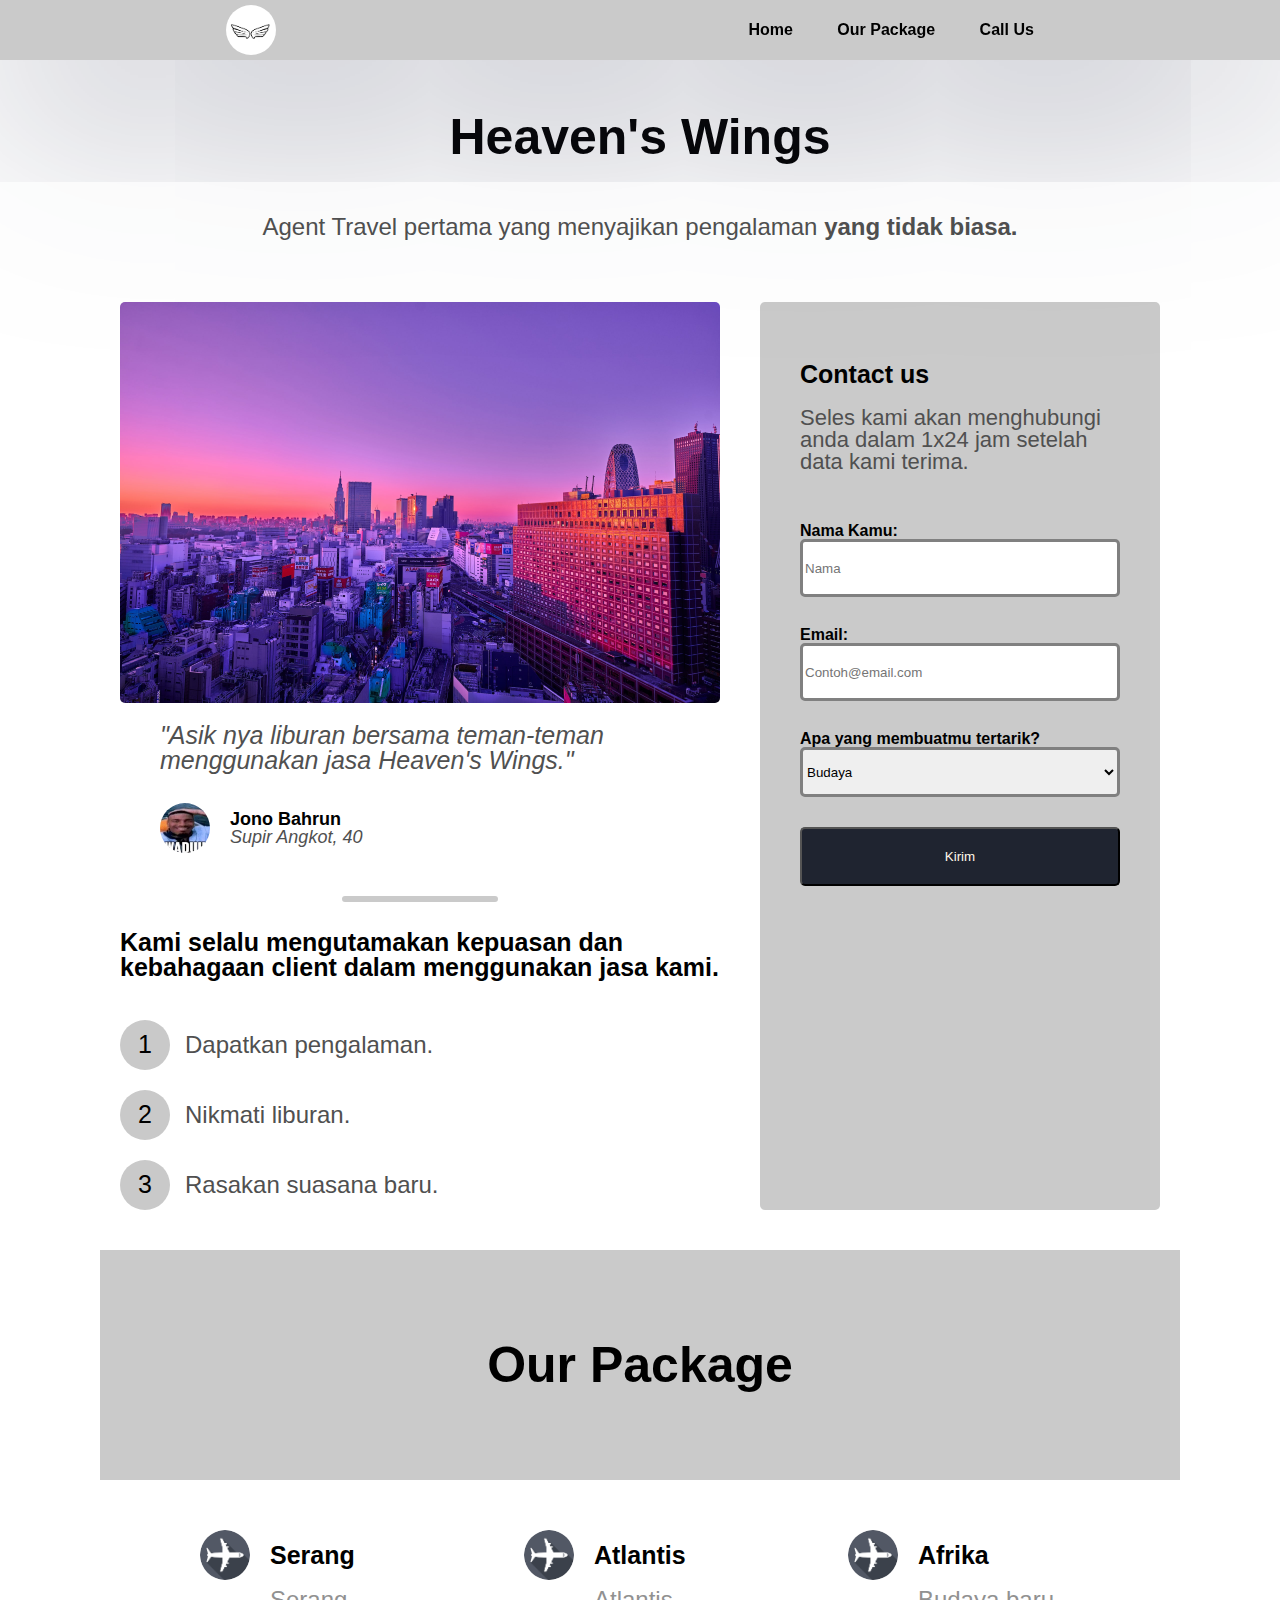
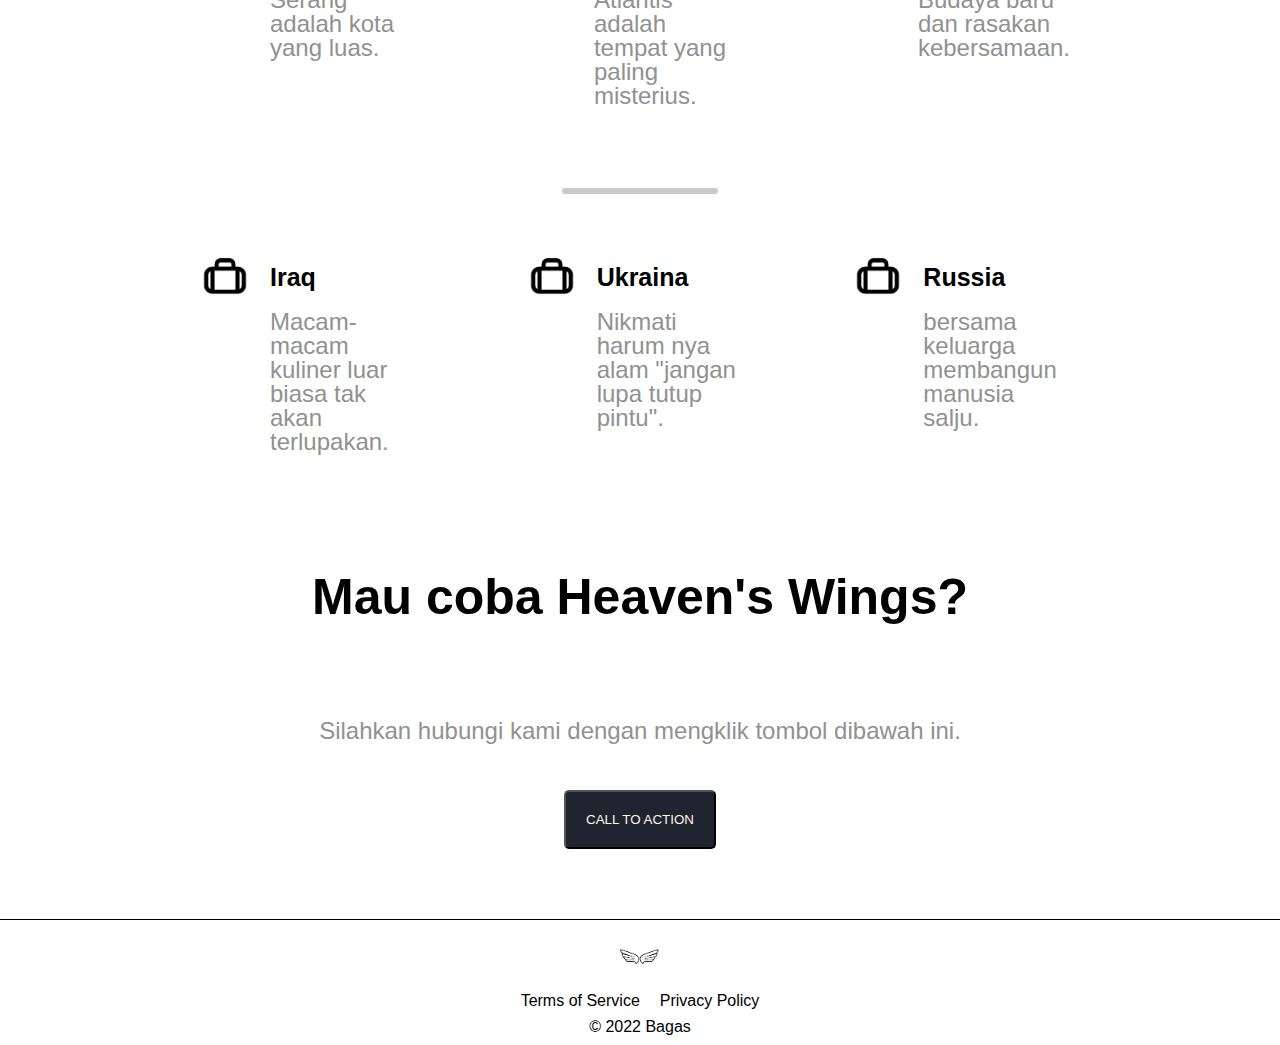
<file: index.html>
<!DOCTYPE html>
<html lang="en">
<head>
    <meta charset="UTF-8">
    <meta http-equiv="X-UA-Compatible" content="IE=edge">
    <meta name="viewport" content="width=device-width, initial-scale=1.0">
    <link rel="stylesheet" href="CSS/index.css">
    <title>Agent Travel | Paradis</title>
</head>
<body>
    <header>
        <!--Smooth scroling-->
        <script src="https://ajax.googleapis.com/ajax/libs/jquery/3.3.1/jquery.min.js"></script>
        <script>
            $(document).ready(function(){
                $("a").on('click', function(event) {
                    if (this.hash !== "") {
                        event.preventDefault();
                        var hash = this.hash;
                        $('html, body').animate({
                            scrollTop: $(hash).offset().top
                            },800, function(){
                                window.location.hash = hash;
                            });
                    }
                });
            });
</script>
        <!--navbar-->
        <nav class="nav-container">
            <img src="Assets/pp.png" alt="Logo"/>
            <div class="menu">
                <a href="#home">Home</a>
                <a href="#package">Our Package</a>
                <a href="#call">Call Us</a>
            </div>
        </nav>
    </header>
    <main>
        <!--conten-->
        <section id="home">
            <div class="conten-container">
                <div class="title">
                    <h1>Heaven's Wings</h1>
                    <p>Agent Travel pertama yang menyajikan pengalaman <span>yang tidak biasa.</span> </p>
                </div>
                
                <div class="content">
                    <!--conten sebelah kiri-->
                    <div class="review">
                        <div class="img-review">
                            <div class="slide">
                                <img class="slide-img" src="Assets/jezael-melgoza-2FiXtdnVhjQ-unsplash.jpg" alt="Travel"/>
                                <img class="slide-img" src="Assets/600x400_kastra.jpg" alt="Travel"/>
                                <img class="slide-img" src="Assets/India_Gate_600x400.jpg" alt="Travel"/>
                                <script>
                                    var myIndex = 0;
                                    carousel();

                                    function carousel() {
                                    var i;
                                    var x = document.getElementsByClassName("slide-img");
                                    for (i = 0; i < x.length; i++) {
                                        x[i].style.display = "none";  
                                    }
                                    myIndex++;
                                    if (myIndex > x.length) {myIndex = 1}    
                                    x[myIndex-1].style.display = "block";  
                                    setTimeout(carousel, 2000); // Change image every 2 seconds
                                    }
                                </script>
                            </div>
                            <p>"Asik nya liburan bersama teman-teman menggunakan jasa Heaven's Wings."</p>
                        </div>

                        <div class="review-person">
                            <img src="Assets/pp waduh.jpg" alt="profile"/>
                            <div class="person-name">
                                <h6>Jono Bahrun</h6>
                                <p>Supir Angkot, 40</p>   
                            </div>
                        </div>
                        <hr>
                        <div class="head-benefit">
                            <div class="benefit-disc">
                                <h1>Kami selalu mengutamakan kepuasan dan kebahagaan client dalam menggunakan jasa kami.</h1>
                            </div>
                            <ul class="benefit-list">
                                <li>
                                    <div class="list-num">1</div>
                                    <p class="benefit">Dapatkan pengalaman.</p></li>
                                <li>
                                    <div class="list-num">2</div>
                                    <p class="benefit">Nikmati liburan.</p></li>
                                <li>
                                    <div class="list-num">3</div>
                                    <p class="benefit">Rasakan suasana baru.</p></li>                
                            </ul>
                        </div> 
                    </div>
                    <!--conten sebelah kanan-->
                    <div class="contac-us">
                        <div class="card">
                            <h1>Contact us</h1>
                            <p>Seles kami akan menghubungi anda dalam 1x24 jam setelah data kami terima.</p>
                        <form name="formPendaftaran"class="formulir" action="" method="post" onsubmit="return validateForm()">
                            <div class="input"><label for="">Nama Kamu:</label>
                                <input class="nama-eml" type="text" name="nama" placeholder="Nama" />
                            </div>
                            <div class="input">
                                <label for="">Email:</label>
                                <input class="nama-eml" type="text" name="email" placeholder="Contoh@email.com"/>
                            </div>
                            <div class="input">
                                <label for="">Apa yang membuatmu tertarik?</label>
                                <select class="nama-eml" name="ketertarikan" id="pilihan">
                                    <option value="0" disabled>Pilih</option>
                                    <option value="1">Budaya</option>
                                    <option value="2">Alam</option>
                                    <option value="3">Kuliner</option>
                                </select>
                            </div>
                                <button class="btn" type="submit">Kirim</button>
                        </form>
                        </div>
                        <script>
                            function validateForm() {
                                if (document.forms["formPendaftaran"]["nama"].value == "") {
                                    alert("Nama Tidak Boleh Kosong");
                                    document.forms["formPendaftaran"]["nama"].focus();
                                    return false;
                                }
                                if (document.forms["formPendaftaran"]["email"].value == "") {
                                    alert("Email Tidak Boleh Kosong");
                                    document.forms["formPendaftaran"]["email"].focus();
                                    return false;
                                }
                                if (document.forms["formPendaftaran"]["ketertarikan"].selectedIndex < 0) {
                                    alert("Pilih Jurusan.");
                                    document.forms["formPendaftaran"]["ketertarikan"].focus();
                                    return false;
                                }
                            }
                        </script>
                    </div>
                </div>
            </div>
        </section>
        <section>
            <!--package-->
            <div id="package">
                <div class="title-package">
                    <h1>Our Package</h1>
                </div>
                <div class="package-container">
                    <div class="package-top">
                        <div class="kota">
                            <div class="icon">
                                <img src="Assets/png-transparent-airplane-flight-air-travel-computer-icons-plane-angle-logo-airplane.png" alt=" icon pesawat"/>
                            </div>
                            <div class="desteny"">
                                <h3>Serang</h3>
                                <p>Serang adalah kota yang luas.</p>
                            </div>
                        </div>
                        <div class="kota">
                            <div class="icon">
                                <img src="Assets/png-transparent-airplane-flight-air-travel-computer-icons-plane-angle-logo-airplane.png" alt=" icon pesawat"/>
                            </div>
                            <div class="desteny">
                                <h3>Atlantis</h3>
                                <p>Atlantis adalah tempat yang paling misterius.</p>
                            </div>
                        </div>
                        <div class="kota">
                            <div class="icon">
                                <img src="Assets/png-transparent-airplane-flight-air-travel-computer-icons-plane-angle-logo-airplane.png" alt=" icon pesawat"/>
                            </div>
                            <div class="desteny"">
                                <h3>Afrika</h3>
                                <p>Budaya baru dan rasakan kebersamaan.</p>
                            </div>
                        </div>
                    </div>
                    <hr>
                    <div class="package-bot">
                        <div class="kota">
                            <div class="icon">
                                <img src="Assets/tas.png" alt="tas">
                            </div>
                            <div class="desteny"">
                                <h3>Iraq</h3>
                                <p>Macam-macam kuliner  luar biasa tak akan terlupakan.</p>
                            </div>
                        </div>
                        <div class="kota">
                            <div class="icon">
                                <img src="Assets/tas.png" alt="tas">
                            </div>
                            <div class="desteny">
                                <h3>Ukraina</h3>
                                <p>Nikmati harum nya alam "jangan lupa tutup pintu".</p>
                            </div>
                        </div>
                        <div class="kota">
                            <div class="icon">
                                <img src="Assets/tas.png" alt="tas">
                            </div>
                            <div class="desteny"">
                                <h3>Russia</h3>
                                <p>bersama keluarga membangun manusia salju.</p>
                            </div>
                        </div>
                    </div>
                </div>
            </div>
        </section>
        <section>
            <!--closesing-->
            <div class="closing">
                <h1>Mau coba Heaven's Wings?</h1>
                <p>Silahkan hubungi kami dengan mengklik tombol dibawah ini.</p>
                <input class="btn" type="submit" value="CALL TO ACTION"/>
            </div>
        </section>
    </main>
    <footer>
        <div id="call">
            <div class="foot-container">
                <div class="footer-logo">
                    <img src="Assets/pp.png" alt="Logo"/>
                </div>
                <div class="foot-law">
                    <p>Terms of Service</p>
                    <p>Privacy Policy</p>
                </div>
                <div class="copyright">
                    <p>© 2022 Bagas</p>
                </div>
            </div>
        </div>
    </footer>
</body>
</html>
</file>
<file: CSS/index.css>
/* http://meyerweb.com/eric/tools/css/reset/ 
   v2.0 | 20110126
   License: none (public domain)
*/

html, body, div, span, applet, object, iframe,
h1, h2, h3, h4, h5, h6, p, blockquote, pre,
a, abbr, acronym, address, big, cite, code,
del, dfn, em, img, ins, kbd, q, s, samp,
small, strike, strong, sub, sup, tt, var,
b, u, i, center,
dl, dt, dd, ol, ul, li,
fieldset, form, label, legend,
table, caption, tbody, tfoot, thead, tr, th, td,
article, aside, canvas, details, embed, 
figure, figcaption, footer, header, hgroup, 
menu, nav, output, ruby, section, summary,
time, mark, audio, video {
	margin: 0;
	padding: 0;
	border: 0;
	font-size: 100%;
	font: inherit;
	vertical-align: baseline;
	font-family: 'Poppins', sans-serif;;
}
/* HTML5 display-role reset for older browsers */
article, aside, details, figcaption, figure, 
footer, header, hgroup, menu, nav, section {
	display: block;
}
body {
	line-height: 1;
}
ol, ul {
	list-style: none;
}
blockquote, q {
	quotes: none;
}
blockquote:before, blockquote:after,
q:before, q:after {
	content: '';
	content: none;
}
table {
	border-collapse: collapse;
	border-spacing: 0;
}


/*navbar*/
.nav-container{
	padding: 5px 0 5px 0;
	display: flex;
	justify-content: space-around;
	align-items: center;
	position: fixed;
	width: 100%;
	background-color: rgb(202, 202, 202);
	box-shadow: 0 7px  900px 0 #333652;
	
}
.nav-container>img{
	width: 50px;
	height: 50px;
	border-radius: 100%;
}
.menu>a{
	font-weight: bold;
	text-decoration: none;
	color: black;
	padding: 20px;
}
.menu>a:hover{
	transition: all .4s ease-in-out;
    color: white;
}

/*content*/
.conten-container{
	padding: 8% 0 0 0;
	margin: 0 100px;
	display: flex;
	flex-direction: column;
	background-color: white;

}
.title{
	padding: 10px;
	display: flex;
	flex-direction: column;
	align-items: center;
}
.title>h1{
	font-size: 50px;
	font-weight: 700;
}
.title>p{
	padding: 5%;
	font-size: 24px;
	color: rgb(80, 80, 80);
}
span{
	font-weight: 700;
}
.content{
	display: flex;
	justify-content: center;
	padding-bottom: 40px;
	gap: 40px;
	
}
/*content>review*/
.review{
	width: 600px;
}

.slide-img{
	width: 100%;
	height: 100%;
    border-radius: 5px;
	overflow: hidden
}
.img-review>p{
	padding: 20px 40px 0 40px;
    font-size: 25px;
    font-style: italic;
    color: rgb(80, 80, 80);
}
.review-person{
	padding: 30px 40px 35px 40px;
	display: flex;
	align-items: center;
	gap: 20px;
}
.person-name>h6{
	font-size:18px;
	font-weight: 700;
}
.person-name>p{
	font-style: italic;
	font-size: 18px;
	color:rgb(80, 80, 80);
	font-weight: 400;
}
.review-person>img{
	width: 50px;
	height: 50px;
	border-radius: 100%;
}
hr{
	width: 150px;
    border-radius: 10px;
    border: 3px solid rgb(202, 202, 202);
}
.head-benefit{
	display: flex;
	flex-direction: column;
	gap: 20px;
}
.benefit-disc{
	font-size: 25px;
	font-weight: 700;
	padding: 20px 0 20px 0;
}
.benefit-list{
	display: flex;
	flex-direction: column;
	gap: 20px;
}
.benefit-list>li{
	display: flex;
	align-items: center;
	gap: 15px;
}
.list-num{
	display: flex;
	justify-content: center;
	align-items: center;
	background-color: #c9c9c9;
	width: 50px;
	height: 50px;
	border-radius: 100%;
	font-size: 25px;
}
.benefit{
	font-size: 24px;
    color: rgb(80, 80, 80);
}

/*contact-us*/
.contac-us{
	background-color: rgb(202, 202, 202);
	width: 400px;
	border-radius: 5px;
}
.card{
	display: flex;
    padding: 60px 40px;
    flex-direction: column;
}
.card>h1{
	padding-bottom: 20px;
	font-size: 25px;
	font-weight: 600;
}
.card>p{
	padding-bottom: 50px;
	font-size: 22px;
    color: rgb(80, 80, 80);
}
.formulir{
	display: flex;
	flex-direction: column;
	font-weight: 600;
}
.input{
	display: flex;
	flex-direction: column;
}
.nama-eml{
    height: 50px;
    border-radius: 5px;
    border: 3px solid grey;
	margin-bottom: 30px;
	
}
.btn{
	padding: 20px;
	border-radius: 5px;
	background-color: #1f2430;
	color: #FFF7E9;
}

/*package*/
.title-package{
	display: flex;
	justify-content: center;
	align-items: center;
	background-color: rgb(202, 202, 202);
	padding: 90px;
	font-size: 50px;
    font-weight: 700;
	margin: 0 100px;
}
.package-container{
	margin: 0 100px;
	align-items: center;
}

/*package-selection*/
.package-top{
	display: flex;
	padding: 50px;
}
.package-bot{
	display: flex;
	padding: 50px;
}
.kota{
	display: flex;
    flex-direction: row;
    gap: 10px;
    margin: 0 50px;
    width: 600px;
    box-sizing: content-box;
    height: 200px;

}
.icon>img{
	width: 50px;
	height: 50px;
	border-radius: 100%;
}
.desteny{
	display: flex;
	flex-direction: column;
	padding: 10px;
}
.desteny>h3{
	font-size: 25px;
	font-weight: 700;
	padding: 3px 0 20px 0 ;
}
.desteny>p{
    font-size: 24px;
    color: rgb(145, 145, 145);
}

/*closing*/
.closing {
	display: flex;
    flex-direction: column;
    align-items: center;
    padding: 70px;
    margin: 0 100px;
}
.closing>h1{
	font-size: 50px;
    font-weight: 700;
    padding-bottom: 50px
	
}
.closing>p{
	padding: 5%;
    font-size: 24px;
    color: rgb(145, 145, 145);
}

/*footer*/
.foot-container{
	border-top: 1px solid black;
	display: flex;
	flex-direction: column;
	align-items: center;
	padding: 10px;
}
.footer-logo>img{
	width: 50px;
	height: 50px;
	border-radius: 100%;
}
.foot-law{
	display: flex;
	gap: 20px;
	padding:10px
}


/*mobile*/
@media only screen and (max-width: 768px){
	.nav-container{
		width: 425px;
	}
	.conten-container{
		padding-top: 100px;
		margin: 0;
	}
	.title>h1{
		padding-left: 5%;
	}
	.content {
		display: flex;
		justify-content: center;
		flex-direction: column;
	}
	.img-review{
		margin: 30px;
		width: 64%;
	}
	.slide{
		width: 95%;
	}
	.review-person{
		padding: 0 0 0 90px;
		width: 64%;
	}
	hr{
		margin: 50px 0 0 143px;
	}
	.benefit-disc{
		width: 70%;
		margin: 30px;
	}
	.benefit-list {
		width: 70%;
		margin: 0 0 0 30px;
	}
	.contac-us{
		width: 425px;
	}
	.title-package{
		width: 425px;
		height: 150px;
		padding: 0;
		margin: 0;
	}
	.package-container{
		margin: 0;
	}
	.package-top{
		display: flex;
		flex-direction: column;
		padding: 20px;
		height: 450px;
	}
	.package-bot{
		display: flex;
		flex-direction: column;
		padding: 20px;
		height: 450px;
	}
	.kota{
		margin: 0;
	}
	.desteny{
		width: 300px;
		
	}
	.closing>p{
		width: 300px;
		margin: 0 0 30px 40px
	}
}

@media only screen and (min-width: 1024px){}
</file>
